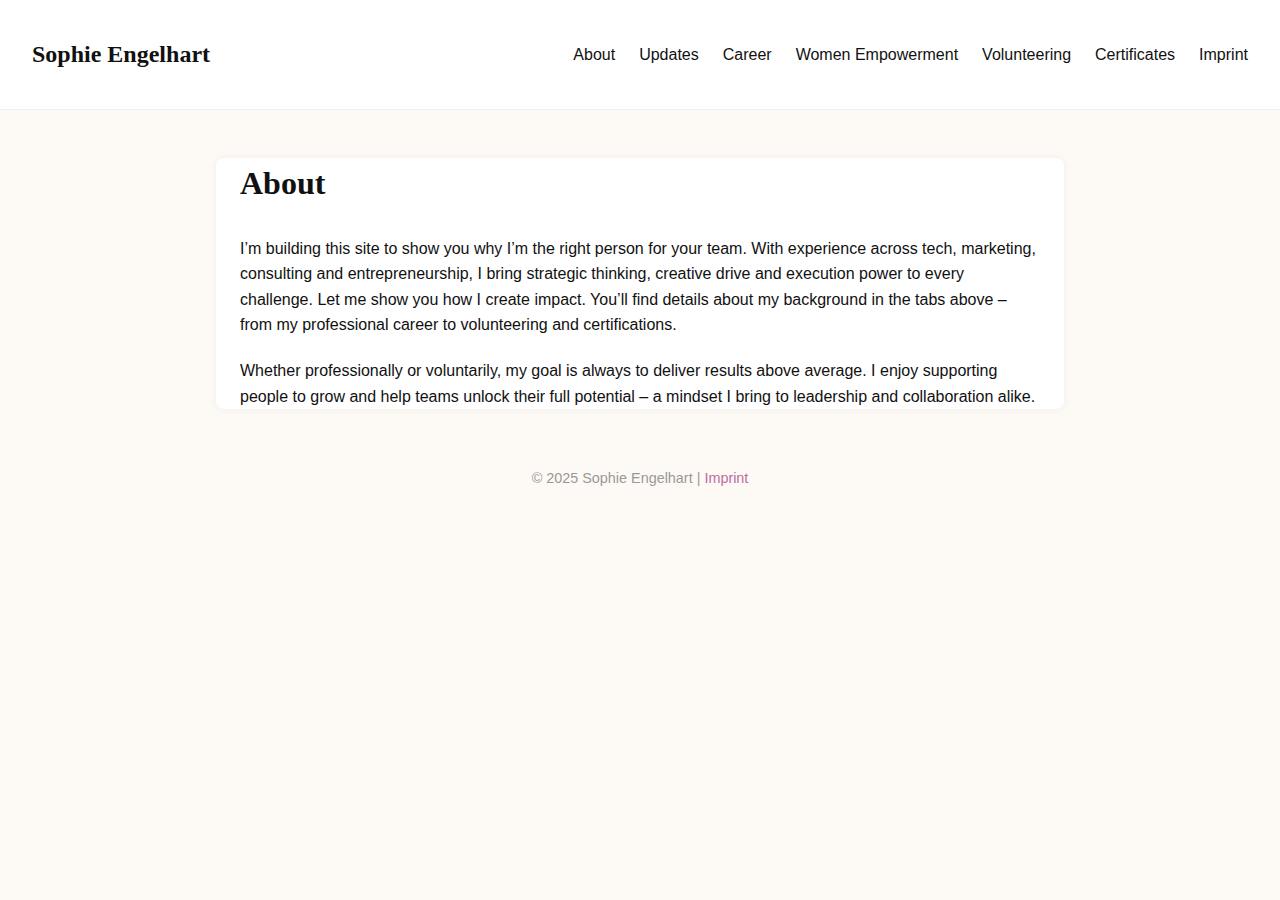
<file: index.html>
<!DOCTYPE html>
<html lang="en">
<head>
  <meta charset="UTF-8" />
  <meta name="viewport" content="width=device-width, initial-scale=1.0"/>
  <title>About – Sophie Engelhart</title>
  <link rel="stylesheet" href="style.css" />
</head>
<body>
  <header class="navbar">
    <h1 class="logo">Sophie Engelhart</h1>
    <nav>
      <ul class="nav-links">
        <li><a href="index.html">About</a></li>
        <li><a href="updates.html">Updates</a></li>
        <li><a href="#">Career</a>
          <ul class="nav-sub">
            <li><a href="career-tiktok.html">Ad Sales – TikTok</a></li>
            <li><a href="career-pwc.html">Consultant – PwC</a></li>
            <li><a href="career-careconsulting.html">Founder – CareConsulting365</a></li>
            <li><a href="career-others.html">Others</a></li>
          </ul>
        </li>
        <li><a href="women.html">Women Empowerment</a></li>
        <li><a href="engagement.html">Volunteering</a></li>
        <li><a href="certificates.html">Certificates</a></li>
        <li><a href="imprint.html">Imprint</a></li>
      </ul>
    </nav>
  </header>
  <main>
    <section class="content">
      <h2>About</h2>
      <p>I’m building this site to show you why I’m the right person for your team. With experience across tech, marketing, consulting and entrepreneurship, I bring strategic thinking, creative drive and execution power to every challenge. Let me show you how I create impact. You’ll find details about my background in the tabs above – from my professional career to volunteering and certifications.</p><p>Whether professionally or voluntarily, my goal is always to deliver results above average. I enjoy supporting people to grow and help teams unlock their full potential – a mindset I bring to leadership and collaboration alike.</p>
    </section>
  </main>
  <footer>
    <p>&copy; 2025 Sophie Engelhart | <a href="imprint.html">Imprint</a></p>
  </footer>
</body>
</html>
</file>
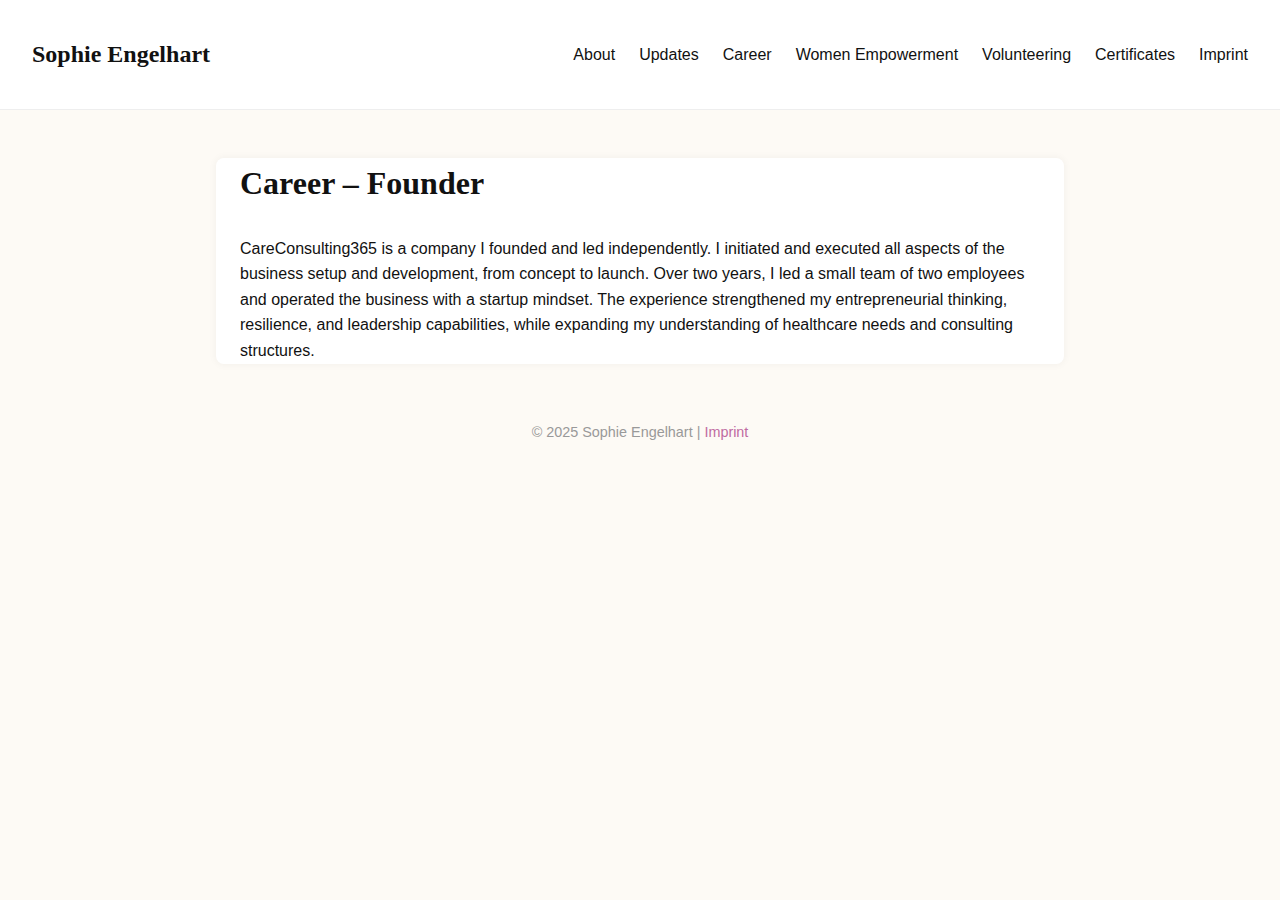
<file: career-careconsulting.html>
<!DOCTYPE html>
<html lang="en">
<head>
  <meta charset="UTF-8" />
  <meta name="viewport" content="width=device-width, initial-scale=1.0"/>
  <title>Career – Founder – Sophie Engelhart</title>
  <link rel="stylesheet" href="style.css" />
</head>
<body>
  <header class="navbar">
    <h1 class="logo">Sophie Engelhart</h1>
    <nav>
      <ul class="nav-links">
        <li><a href="index.html">About</a></li>
        <li><a href="updates.html">Updates</a></li>
        <li><a href="#">Career</a>
          <ul class="nav-sub">
            <li><a href="career-tiktok.html">Ad Sales – TikTok</a></li>
            <li><a href="career-pwc.html">Consultant – PwC</a></li>
            <li><a href="career-careconsulting.html">Founder – CareConsulting365</a></li>
            <li><a href="career-others.html">Others</a></li>
          </ul>
        </li>
        <li><a href="women.html">Women Empowerment</a></li>
        <li><a href="engagement.html">Volunteering</a></li>
        <li><a href="certificates.html">Certificates</a></li>
        <li><a href="imprint.html">Imprint</a></li>
      </ul>
    </nav>
  </header>
  <main>
    <section class="content">
      <h2>Career – Founder</h2>
      <p>CareConsulting365 is a company I founded and led independently. I initiated and executed all aspects of the business setup and development, from concept to launch. Over two years, I led a small team of two employees and operated the business with a startup mindset. The experience strengthened my entrepreneurial thinking, resilience, and leadership capabilities, while expanding my understanding of healthcare needs and consulting structures.</p>
    </section>
  </main>
  <footer>
    <p>&copy; 2025 Sophie Engelhart | <a href="imprint.html">Imprint</a></p>
  </footer>
</body>
</html>
</file>
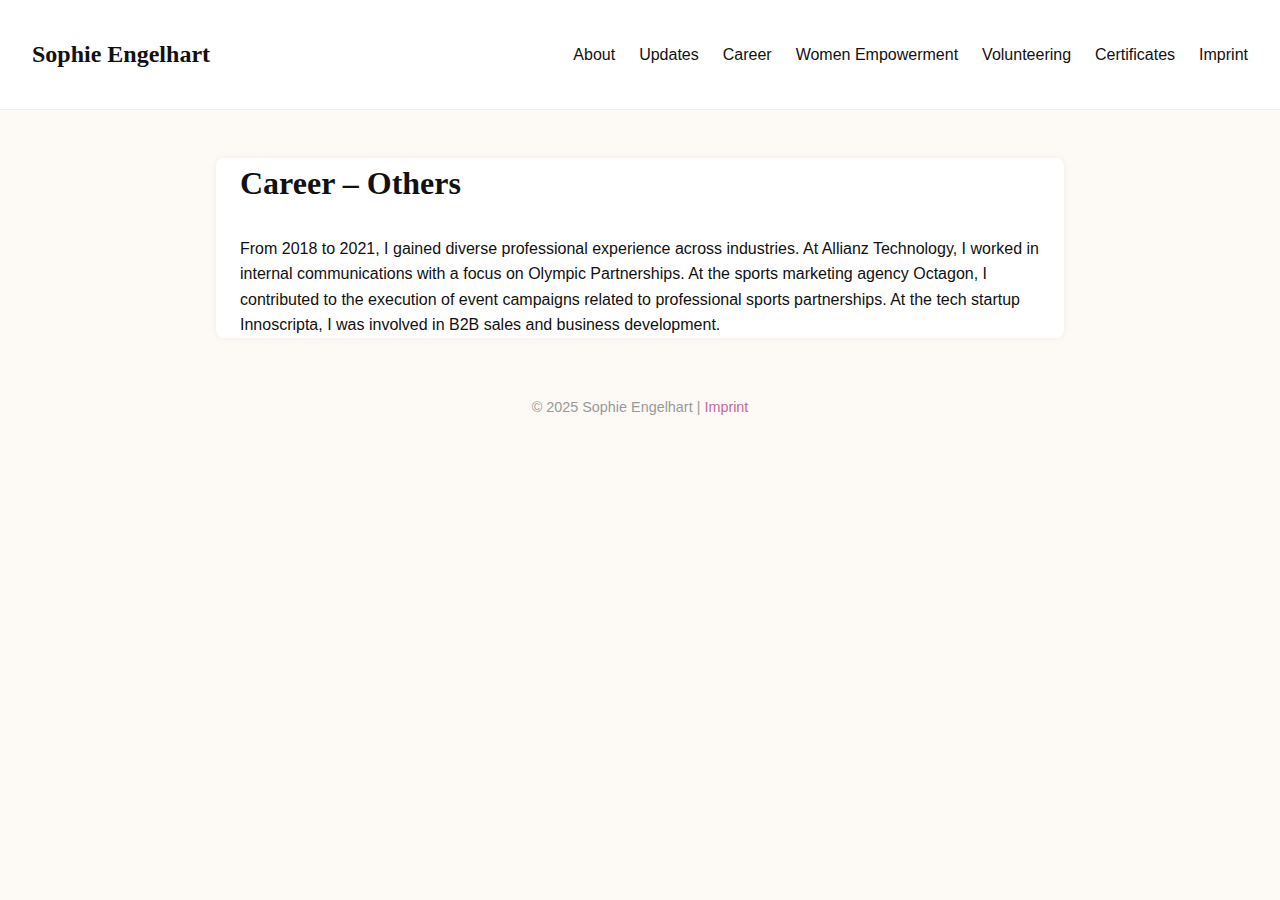
<file: career-others.html>
<!DOCTYPE html>
<html lang="en">
<head>
  <meta charset="UTF-8" />
  <meta name="viewport" content="width=device-width, initial-scale=1.0"/>
  <title>Career – Others – Sophie Engelhart</title>
  <link rel="stylesheet" href="style.css" />
</head>
<body>
  <header class="navbar">
    <h1 class="logo">Sophie Engelhart</h1>
    <nav>
      <ul class="nav-links">
        <li><a href="index.html">About</a></li>
        <li><a href="updates.html">Updates</a></li>
        <li><a href="#">Career</a>
          <ul class="nav-sub">
            <li><a href="career-tiktok.html">Ad Sales – TikTok</a></li>
            <li><a href="career-pwc.html">Consultant – PwC</a></li>
            <li><a href="career-careconsulting.html">Founder – CareConsulting365</a></li>
            <li><a href="career-others.html">Others</a></li>
          </ul>
        </li>
        <li><a href="women.html">Women Empowerment</a></li>
        <li><a href="engagement.html">Volunteering</a></li>
        <li><a href="certificates.html">Certificates</a></li>
        <li><a href="imprint.html">Imprint</a></li>
      </ul>
    </nav>
  </header>
  <main>
    <section class="content">
      <h2>Career – Others</h2>
      <p>From 2018 to 2021, I gained diverse professional experience across industries. At Allianz Technology, I worked in internal communications with a focus on Olympic Partnerships. At the sports marketing agency Octagon, I contributed to the execution of event campaigns related to professional sports partnerships. At the tech startup Innoscripta, I was involved in B2B sales and business development.</p>
    </section>
  </main>
  <footer>
    <p>&copy; 2025 Sophie Engelhart | <a href="imprint.html">Imprint</a></p>
  </footer>
</body>
</html>
</file>
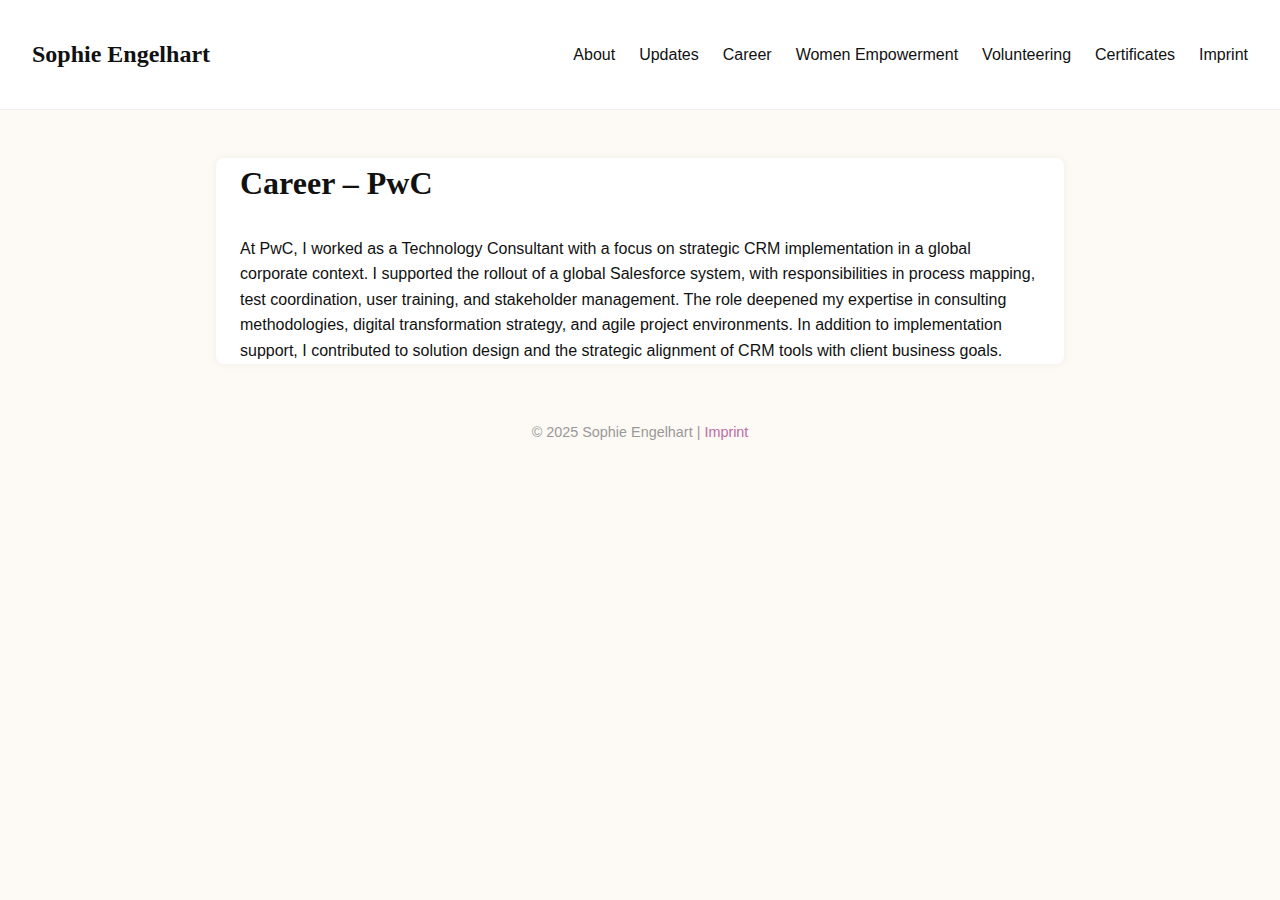
<file: career-pwc.html>
<!DOCTYPE html>
<html lang="en">
<head>
  <meta charset="UTF-8" />
  <meta name="viewport" content="width=device-width, initial-scale=1.0"/>
  <title>Career – PwC – Sophie Engelhart</title>
  <link rel="stylesheet" href="style.css" />
</head>
<body>
  <header class="navbar">
    <h1 class="logo">Sophie Engelhart</h1>
    <nav>
      <ul class="nav-links">
        <li><a href="index.html">About</a></li>
        <li><a href="updates.html">Updates</a></li>
        <li><a href="#">Career</a>
          <ul class="nav-sub">
            <li><a href="career-tiktok.html">Ad Sales – TikTok</a></li>
            <li><a href="career-pwc.html">Consultant – PwC</a></li>
            <li><a href="career-careconsulting.html">Founder – CareConsulting365</a></li>
            <li><a href="career-others.html">Others</a></li>
          </ul>
        </li>
        <li><a href="women.html">Women Empowerment</a></li>
        <li><a href="engagement.html">Volunteering</a></li>
        <li><a href="certificates.html">Certificates</a></li>
        <li><a href="imprint.html">Imprint</a></li>
      </ul>
    </nav>
  </header>
  <main>
    <section class="content">
      <h2>Career – PwC</h2>
      <p>At PwC, I worked as a Technology Consultant with a focus on strategic CRM implementation in a global corporate context. I supported the rollout of a global Salesforce system, with responsibilities in process mapping, test coordination, user training, and stakeholder management. The role deepened my expertise in consulting methodologies, digital transformation strategy, and agile project environments. In addition to implementation support, I contributed to solution design and the strategic alignment of CRM tools with client business goals.</p>
    </section>
  </main>
  <footer>
    <p>&copy; 2025 Sophie Engelhart | <a href="imprint.html">Imprint</a></p>
  </footer>
</body>
</html>
</file>
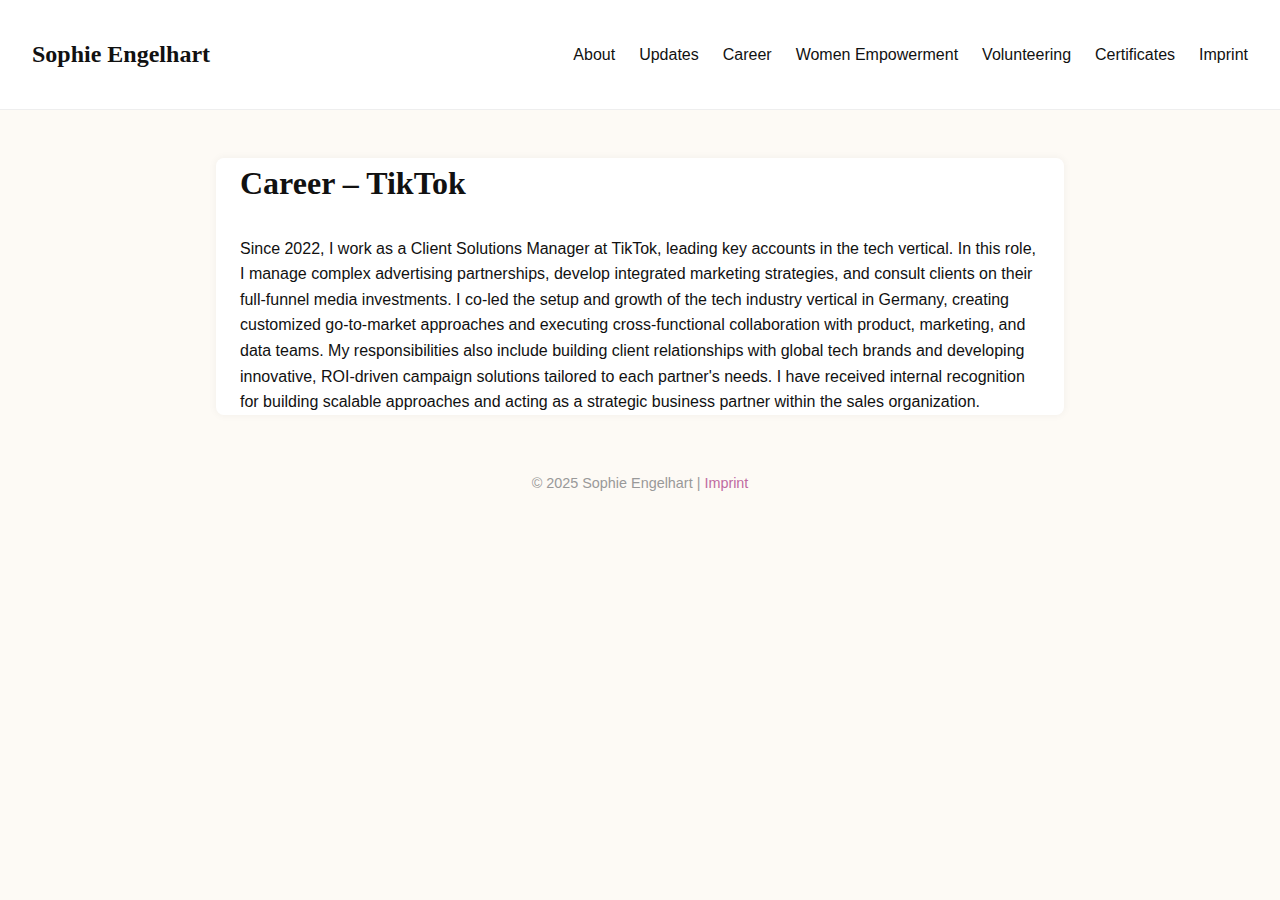
<file: career-tiktok.html>
<!DOCTYPE html>
<html lang="en">
<head>
  <meta charset="UTF-8" />
  <meta name="viewport" content="width=device-width, initial-scale=1.0"/>
  <title>Career – TikTok – Sophie Engelhart</title>
  <link rel="stylesheet" href="style.css" />
</head>
<body>
  <header class="navbar">
    <h1 class="logo">Sophie Engelhart</h1>
    <nav>
      <ul class="nav-links">
        <li><a href="index.html">About</a></li>
        <li><a href="updates.html">Updates</a></li>
        <li><a href="#">Career</a>
          <ul class="nav-sub">
            <li><a href="career-tiktok.html">Ad Sales – TikTok</a></li>
            <li><a href="career-pwc.html">Consultant – PwC</a></li>
            <li><a href="career-careconsulting.html">Founder – CareConsulting365</a></li>
            <li><a href="career-others.html">Others</a></li>
          </ul>
        </li>
        <li><a href="women.html">Women Empowerment</a></li>
        <li><a href="engagement.html">Volunteering</a></li>
        <li><a href="certificates.html">Certificates</a></li>
        <li><a href="imprint.html">Imprint</a></li>
      </ul>
    </nav>
  </header>
  <main>
    <section class="content">
      <h2>Career – TikTok</h2>
      <p>Since 2022, I work as a Client Solutions Manager at TikTok, leading key accounts in the tech vertical. In this role, I manage complex advertising partnerships, develop integrated marketing strategies, and consult clients on their full-funnel media investments. I co-led the setup and growth of the tech industry vertical in Germany, creating customized go-to-market approaches and executing cross-functional collaboration with product, marketing, and data teams. My responsibilities also include building client relationships with global tech brands and developing innovative, ROI-driven campaign solutions tailored to each partner's needs. I have received internal recognition for building scalable approaches and acting as a strategic business partner within the sales organization.</p>
    </section>
  </main>
  <footer>
    <p>&copy; 2025 Sophie Engelhart | <a href="imprint.html">Imprint</a></p>
  </footer>
</body>
</html>
</file>
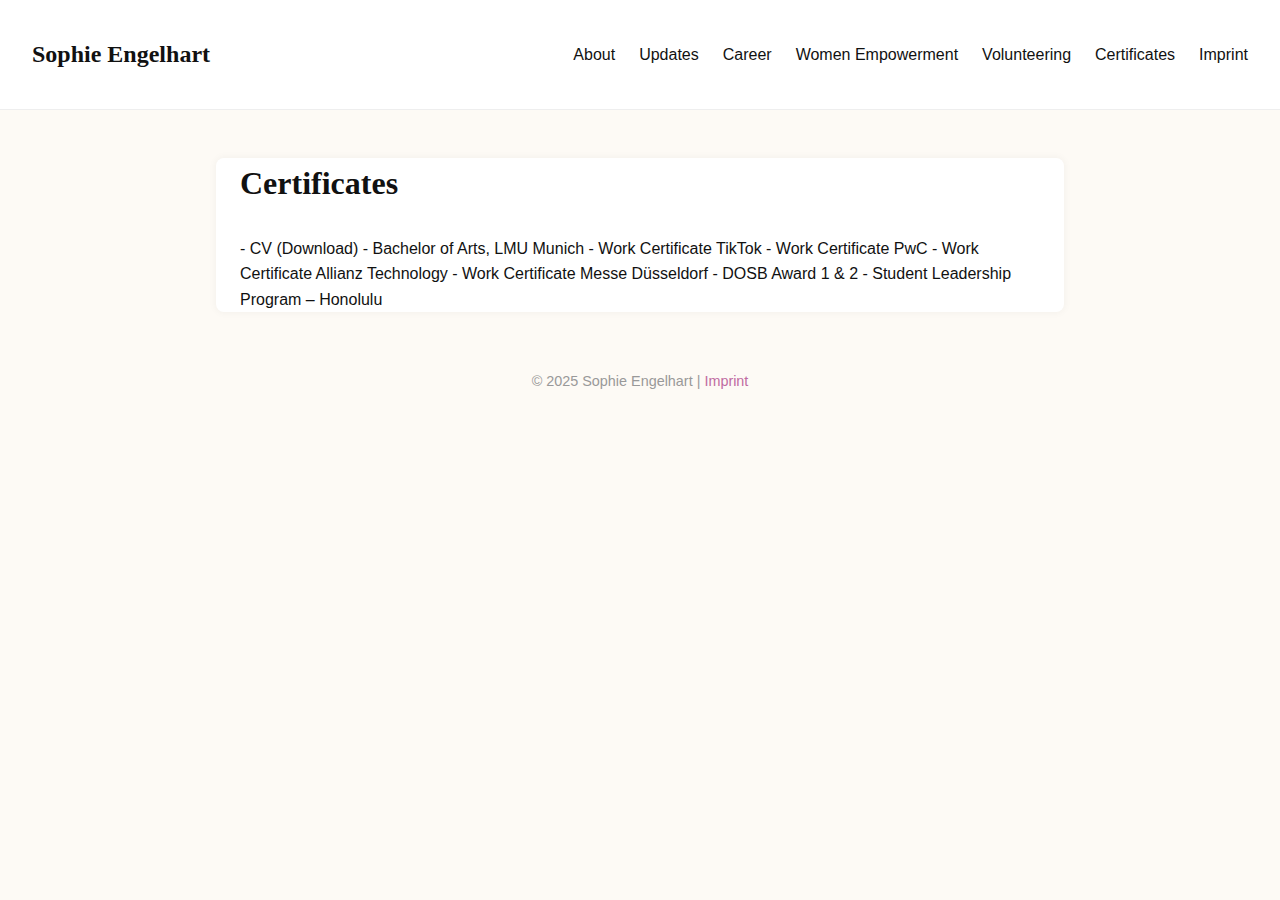
<file: certificates.html>
<!DOCTYPE html>
<html lang="en">
<head>
  <meta charset="UTF-8" />
  <meta name="viewport" content="width=device-width, initial-scale=1.0"/>
  <title>Certificates – Sophie Engelhart</title>
  <link rel="stylesheet" href="style.css" />
</head>
<body>
  <header class="navbar">
    <h1 class="logo">Sophie Engelhart</h1>
    <nav>
      <ul class="nav-links">
        <li><a href="index.html">About</a></li>
        <li><a href="updates.html">Updates</a></li>
        <li><a href="#">Career</a>
          <ul class="nav-sub">
            <li><a href="career-tiktok.html">Ad Sales – TikTok</a></li>
            <li><a href="career-pwc.html">Consultant – PwC</a></li>
            <li><a href="career-careconsulting.html">Founder – CareConsulting365</a></li>
            <li><a href="career-others.html">Others</a></li>
          </ul>
        </li>
        <li><a href="women.html">Women Empowerment</a></li>
        <li><a href="engagement.html">Volunteering</a></li>
        <li><a href="certificates.html">Certificates</a></li>
        <li><a href="imprint.html">Imprint</a></li>
      </ul>
    </nav>
  </header>
  <main>
    <section class="content">
      <h2>Certificates</h2>
      <p>- CV (Download)
- Bachelor of Arts, LMU Munich
- Work Certificate TikTok
- Work Certificate PwC
- Work Certificate Allianz Technology
- Work Certificate Messe Düsseldorf
- DOSB Award 1 & 2
- Student Leadership Program – Honolulu</p>
    </section>
  </main>
  <footer>
    <p>&copy; 2025 Sophie Engelhart | <a href="imprint.html">Imprint</a></p>
  </footer>
</body>
</html>
</file>
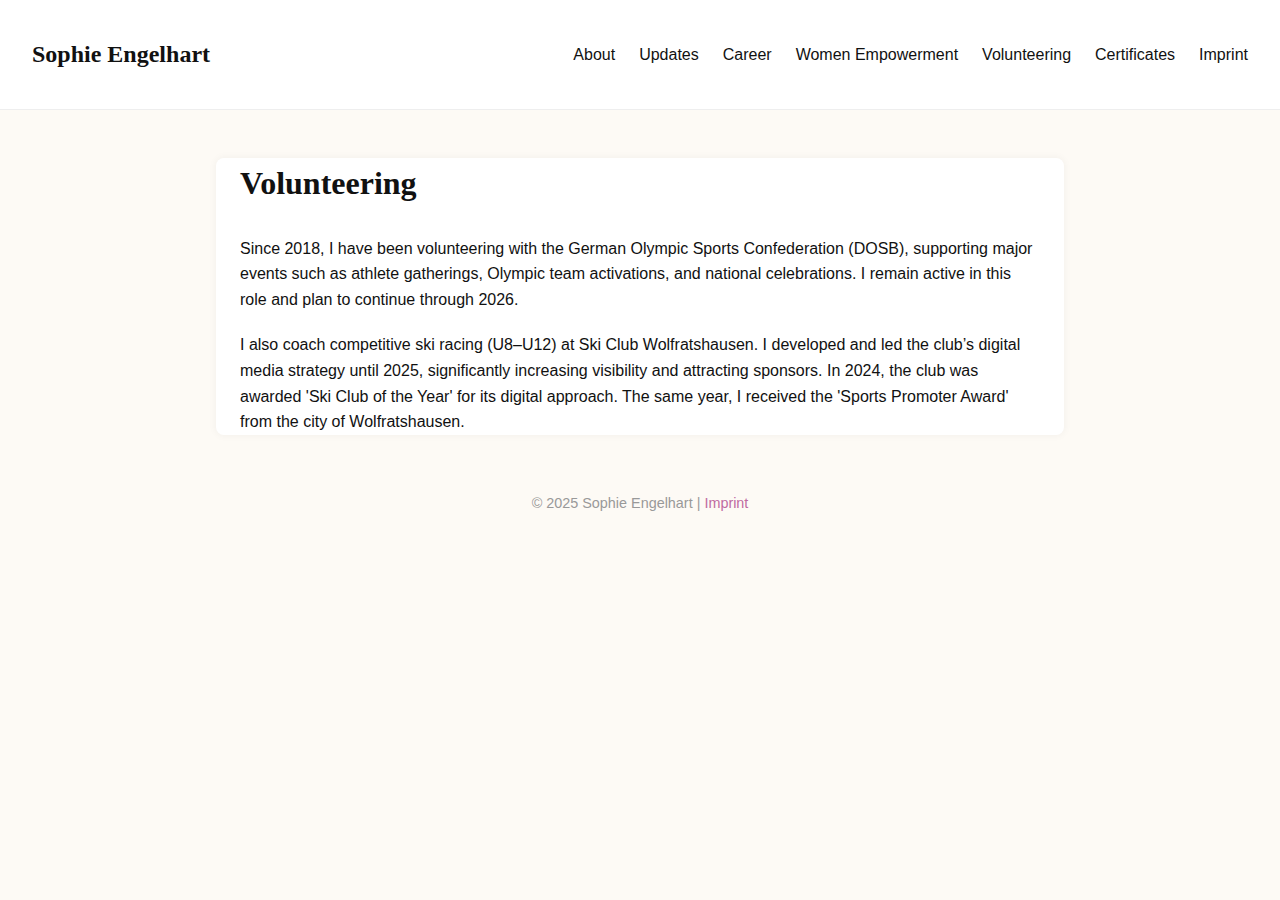
<file: engagement.html>
<!DOCTYPE html>
<html lang="en">
<head>
  <meta charset="UTF-8" />
  <meta name="viewport" content="width=device-width, initial-scale=1.0"/>
  <title>Volunteering – Sophie Engelhart</title>
  <link rel="stylesheet" href="style.css" />
</head>
<body>
  <header class="navbar">
    <h1 class="logo">Sophie Engelhart</h1>
    <nav>
      <ul class="nav-links">
        <li><a href="index.html">About</a></li>
        <li><a href="updates.html">Updates</a></li>
        <li><a href="#">Career</a>
          <ul class="nav-sub">
            <li><a href="career-tiktok.html">Ad Sales – TikTok</a></li>
            <li><a href="career-pwc.html">Consultant – PwC</a></li>
            <li><a href="career-careconsulting.html">Founder – CareConsulting365</a></li>
            <li><a href="career-others.html">Others</a></li>
          </ul>
        </li>
        <li><a href="women.html">Women Empowerment</a></li>
        <li><a href="engagement.html">Volunteering</a></li>
        <li><a href="certificates.html">Certificates</a></li>
        <li><a href="imprint.html">Imprint</a></li>
      </ul>
    </nav>
  </header>
  <main>
    <section class="content">
      <h2>Volunteering</h2>
      <p>Since 2018, I have been volunteering with the German Olympic Sports Confederation (DOSB), supporting major events such as athlete gatherings, Olympic team activations, and national celebrations. I remain active in this role and plan to continue through 2026.</p><p>I also coach competitive ski racing (U8–U12) at Ski Club Wolfratshausen. I developed and led the club’s digital media strategy until 2025, significantly increasing visibility and attracting sponsors. In 2024, the club was awarded 'Ski Club of the Year' for its digital approach. The same year, I received the 'Sports Promoter Award' from the city of Wolfratshausen.</p>
    </section>
  </main>
  <footer>
    <p>&copy; 2025 Sophie Engelhart | <a href="imprint.html">Imprint</a></p>
  </footer>
</body>
</html>
</file>
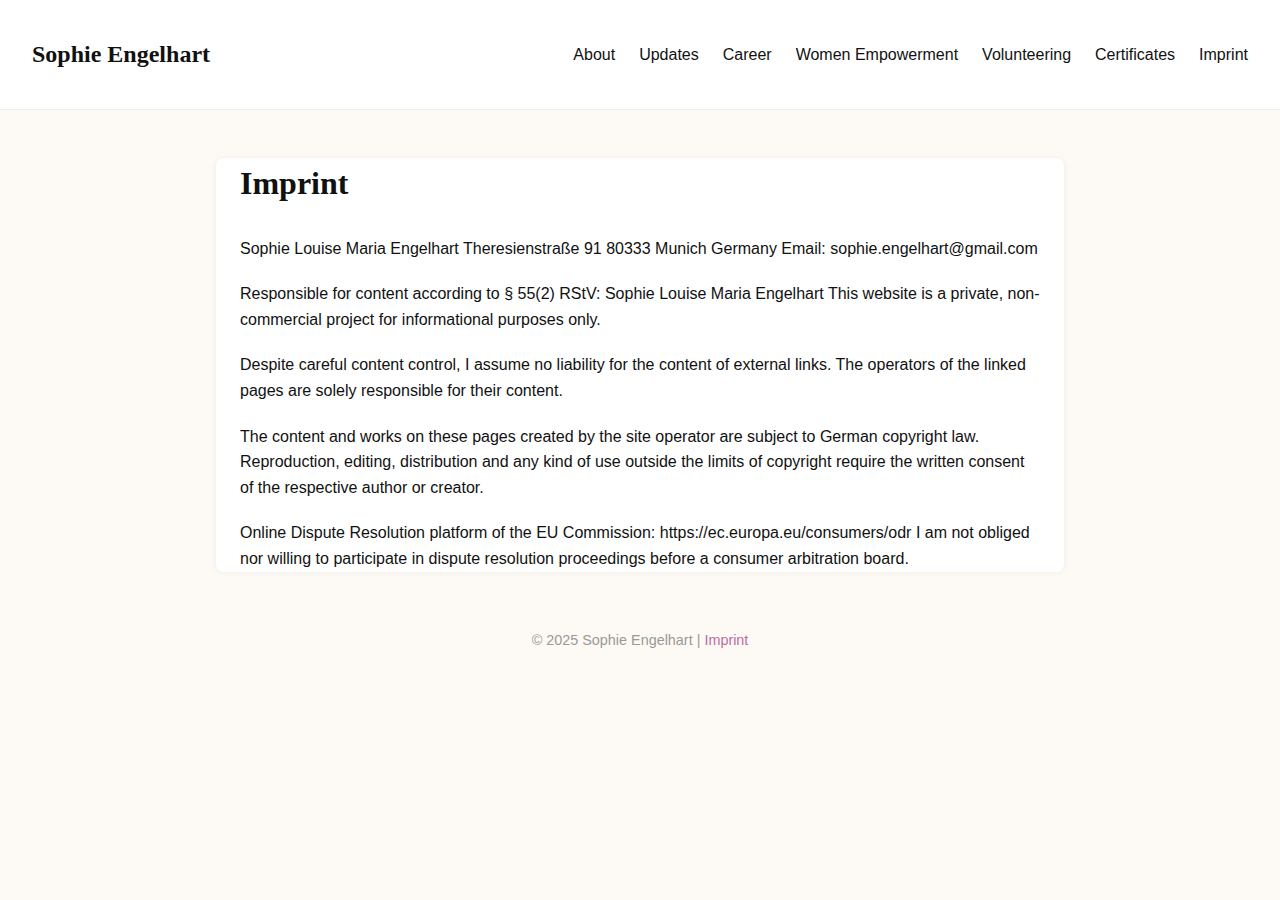
<file: imprint.html>
<!DOCTYPE html>
<html lang="en">
<head>
  <meta charset="UTF-8" />
  <meta name="viewport" content="width=device-width, initial-scale=1.0"/>
  <title>Imprint – Sophie Engelhart</title>
  <link rel="stylesheet" href="style.css" />
</head>
<body>
  <header class="navbar">
    <h1 class="logo">Sophie Engelhart</h1>
    <nav>
      <ul class="nav-links">
        <li><a href="index.html">About</a></li>
        <li><a href="updates.html">Updates</a></li>
        <li><a href="#">Career</a>
          <ul class="nav-sub">
            <li><a href="career-tiktok.html">Ad Sales – TikTok</a></li>
            <li><a href="career-pwc.html">Consultant – PwC</a></li>
            <li><a href="career-careconsulting.html">Founder – CareConsulting365</a></li>
            <li><a href="career-others.html">Others</a></li>
          </ul>
        </li>
        <li><a href="women.html">Women Empowerment</a></li>
        <li><a href="engagement.html">Volunteering</a></li>
        <li><a href="certificates.html">Certificates</a></li>
        <li><a href="imprint.html">Imprint</a></li>
      </ul>
    </nav>
  </header>
  <main>
    <section class="content">
      <h2>Imprint</h2>
      <p>Sophie Louise Maria Engelhart
Theresienstraße 91
80333 Munich
Germany
Email: sophie.engelhart@gmail.com</p><p>Responsible for content according to § 55(2) RStV: Sophie Louise Maria Engelhart
This website is a private, non-commercial project for informational purposes only.</p><p>Despite careful content control, I assume no liability for the content of external links. The operators of the linked pages are solely responsible for their content.</p><p>The content and works on these pages created by the site operator are subject to German copyright law. Reproduction, editing, distribution and any kind of use outside the limits of copyright require the written consent of the respective author or creator.</p><p>Online Dispute Resolution platform of the EU Commission: https://ec.europa.eu/consumers/odr
I am not obliged nor willing to participate in dispute resolution proceedings before a consumer arbitration board.</p>
    </section>
  </main>
  <footer>
    <p>&copy; 2025 Sophie Engelhart | <a href="imprint.html">Imprint</a></p>
  </footer>
</body>
</html>
</file>
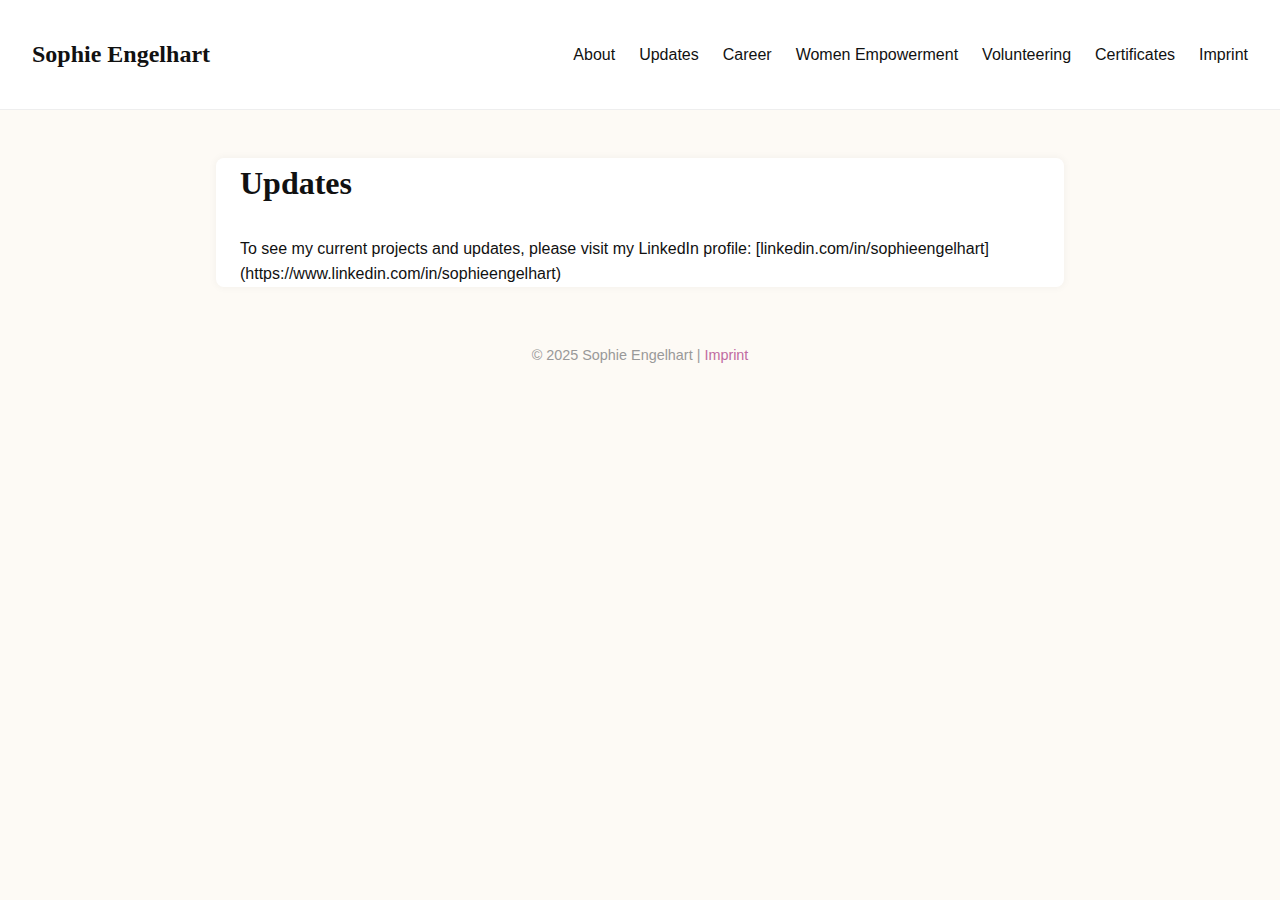
<file: updates.html>
<!DOCTYPE html>
<html lang="en">
<head>
  <meta charset="UTF-8" />
  <meta name="viewport" content="width=device-width, initial-scale=1.0"/>
  <title>Updates – Sophie Engelhart</title>
  <link rel="stylesheet" href="style.css" />
</head>
<body>
  <header class="navbar">
    <h1 class="logo">Sophie Engelhart</h1>
    <nav>
      <ul class="nav-links">
        <li><a href="index.html">About</a></li>
        <li><a href="updates.html">Updates</a></li>
        <li><a href="#">Career</a>
          <ul class="nav-sub">
            <li><a href="career-tiktok.html">Ad Sales – TikTok</a></li>
            <li><a href="career-pwc.html">Consultant – PwC</a></li>
            <li><a href="career-careconsulting.html">Founder – CareConsulting365</a></li>
            <li><a href="career-others.html">Others</a></li>
          </ul>
        </li>
        <li><a href="women.html">Women Empowerment</a></li>
        <li><a href="engagement.html">Volunteering</a></li>
        <li><a href="certificates.html">Certificates</a></li>
        <li><a href="imprint.html">Imprint</a></li>
      </ul>
    </nav>
  </header>
  <main>
    <section class="content">
      <h2>Updates</h2>
      <p>To see my current projects and updates, please visit my LinkedIn profile: [linkedin.com/in/sophieengelhart](https://www.linkedin.com/in/sophieengelhart)</p>
    </section>
  </main>
  <footer>
    <p>&copy; 2025 Sophie Engelhart | <a href="imprint.html">Imprint</a></p>
  </footer>
</body>
</html>
</file>
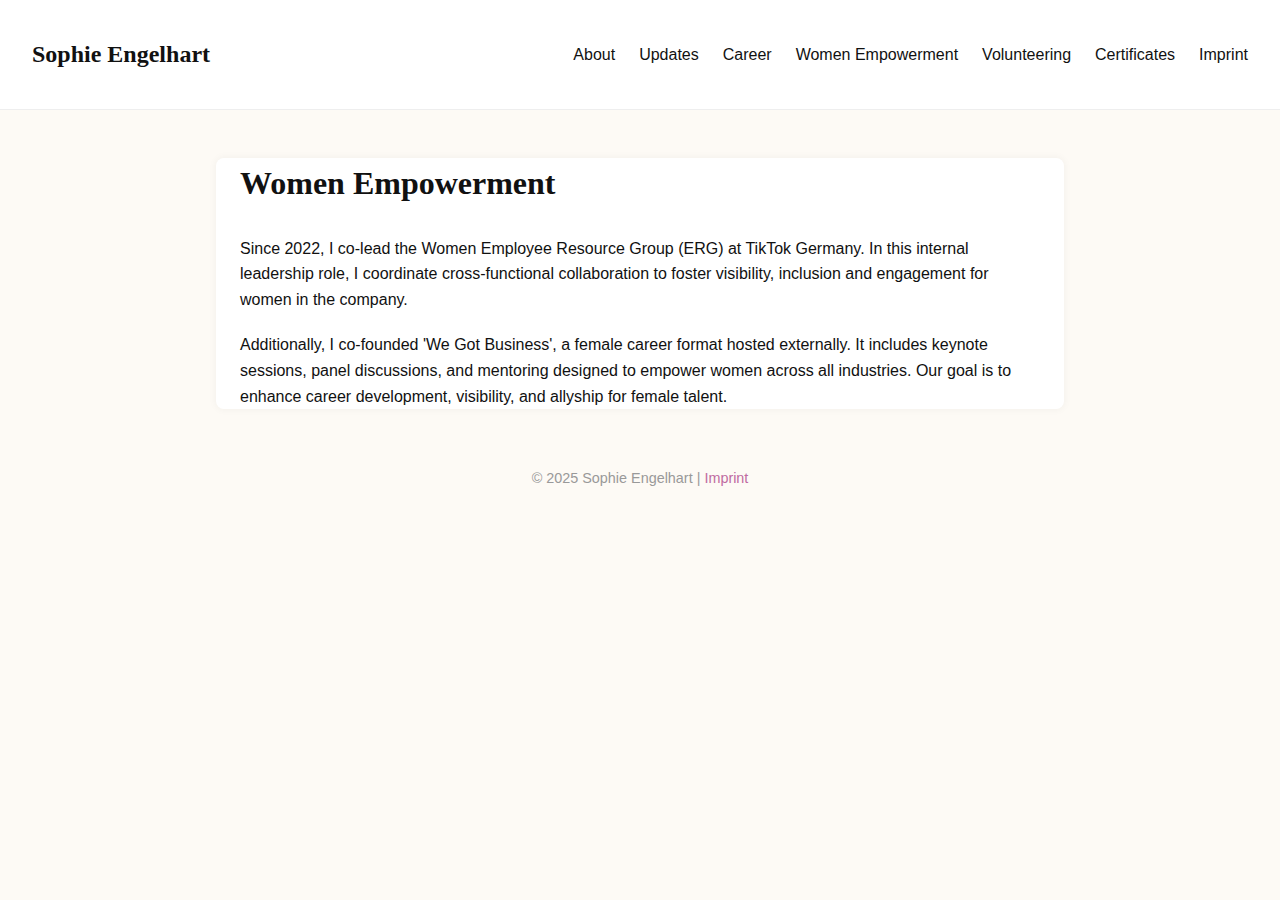
<file: women.html>
<!DOCTYPE html>
<html lang="en">
<head>
  <meta charset="UTF-8" />
  <meta name="viewport" content="width=device-width, initial-scale=1.0"/>
  <title>Women Empowerment – Sophie Engelhart</title>
  <link rel="stylesheet" href="style.css" />
</head>
<body>
  <header class="navbar">
    <h1 class="logo">Sophie Engelhart</h1>
    <nav>
      <ul class="nav-links">
        <li><a href="index.html">About</a></li>
        <li><a href="updates.html">Updates</a></li>
        <li><a href="#">Career</a>
          <ul class="nav-sub">
            <li><a href="career-tiktok.html">Ad Sales – TikTok</a></li>
            <li><a href="career-pwc.html">Consultant – PwC</a></li>
            <li><a href="career-careconsulting.html">Founder – CareConsulting365</a></li>
            <li><a href="career-others.html">Others</a></li>
          </ul>
        </li>
        <li><a href="women.html">Women Empowerment</a></li>
        <li><a href="engagement.html">Volunteering</a></li>
        <li><a href="certificates.html">Certificates</a></li>
        <li><a href="imprint.html">Imprint</a></li>
      </ul>
    </nav>
  </header>
  <main>
    <section class="content">
      <h2>Women Empowerment</h2>
      <p>Since 2022, I co-lead the Women Employee Resource Group (ERG) at TikTok Germany. In this internal leadership role, I coordinate cross-functional collaboration to foster visibility, inclusion and engagement for women in the company.</p><p>Additionally, I co-founded 'We Got Business', a female career format hosted externally. It includes keynote sessions, panel discussions, and mentoring designed to empower women across all industries. Our goal is to enhance career development, visibility, and allyship for female talent.</p>
    </section>
  </main>
  <footer>
    <p>&copy; 2025 Sophie Engelhart | <a href="imprint.html">Imprint</a></p>
  </footer>
</body>
</html>
</file>
<file: style.css>
body {
  font-family: 'Inter', sans-serif;
  margin: 0;
  padding: 0;
  background-color: #fdfaf5; /* Beige */
  color: #111;
  line-height: 1.6;
}

.navbar {
  background-color: #fff;
  padding: 1.2em 2em;
  display: flex;
  justify-content: space-between;
  align-items: center;
  border-bottom: 1px solid #eee;
  position: sticky;
  top: 0;
  z-index: 10;
}

.logo {
  font-family: 'Playfair Display', serif;
  font-size: 1.5em;
  font-weight: 600;
  color: #111;
}

.nav-links {
  list-style: none;
  display: flex;
  gap: 1.5em;
  padding: 0;
  margin: 0;
}

.nav-links > li {
  position: relative;
}

.nav-links a {
  text-decoration: none;
  color: #111;
  font-weight: 500;
  transition: color 0.2s ease-in-out;
}

.nav-links a:hover {
  color: #c06ba1; /* Rosa Akzent */
}

.nav-sub {
  display: none;
  position: absolute;
  top: 2em;
  left: 0;
  background-color: #fff;
  box-shadow: 0 2px 6px rgba(0,0,0,0.1);
  padding: 0.5em;
  border-radius: 0.25em;
}

.nav-links li:hover .nav-sub {
  display: block;
}

.nav-sub li {
  margin: 0.25em 0;
}

.content {
  max-width: 800px;
  margin: 3em auto;
  padding: 0 1.5em;
  background: #fff;
  border-radius: 8px;
  box-shadow: 0 0 8px rgba(0,0,0,0.05);
}

.content h2 {
  font-family: 'Playfair Display', serif;
  font-size: 2em;
  color: #111;
  margin-top: 0;
}

.content p {
  margin-bottom: 1.25em;
}

footer {
  text-align: center;
  margin: 4em 0 2em;
  font-size: 0.9em;
  color: #999;
}
footer a {
  color: #c06ba1;
  text-decoration: none;
}
</file>
